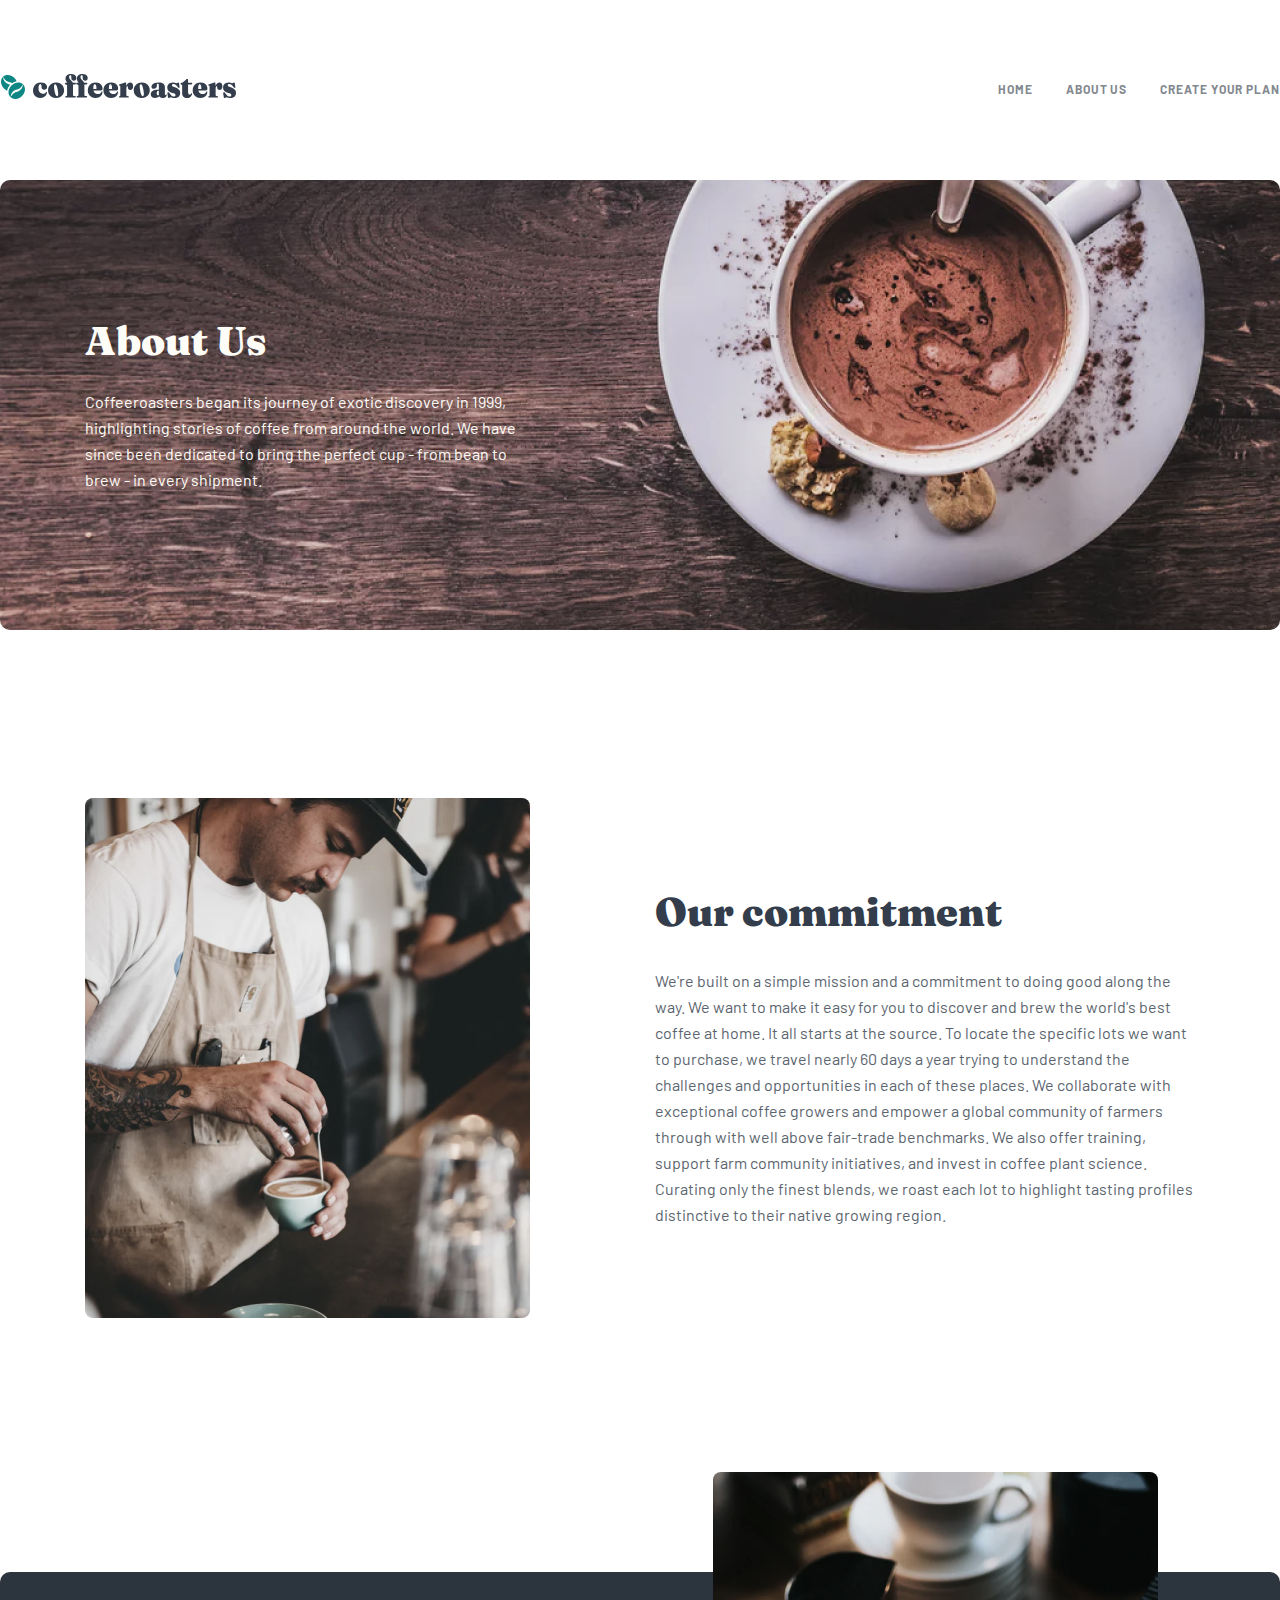
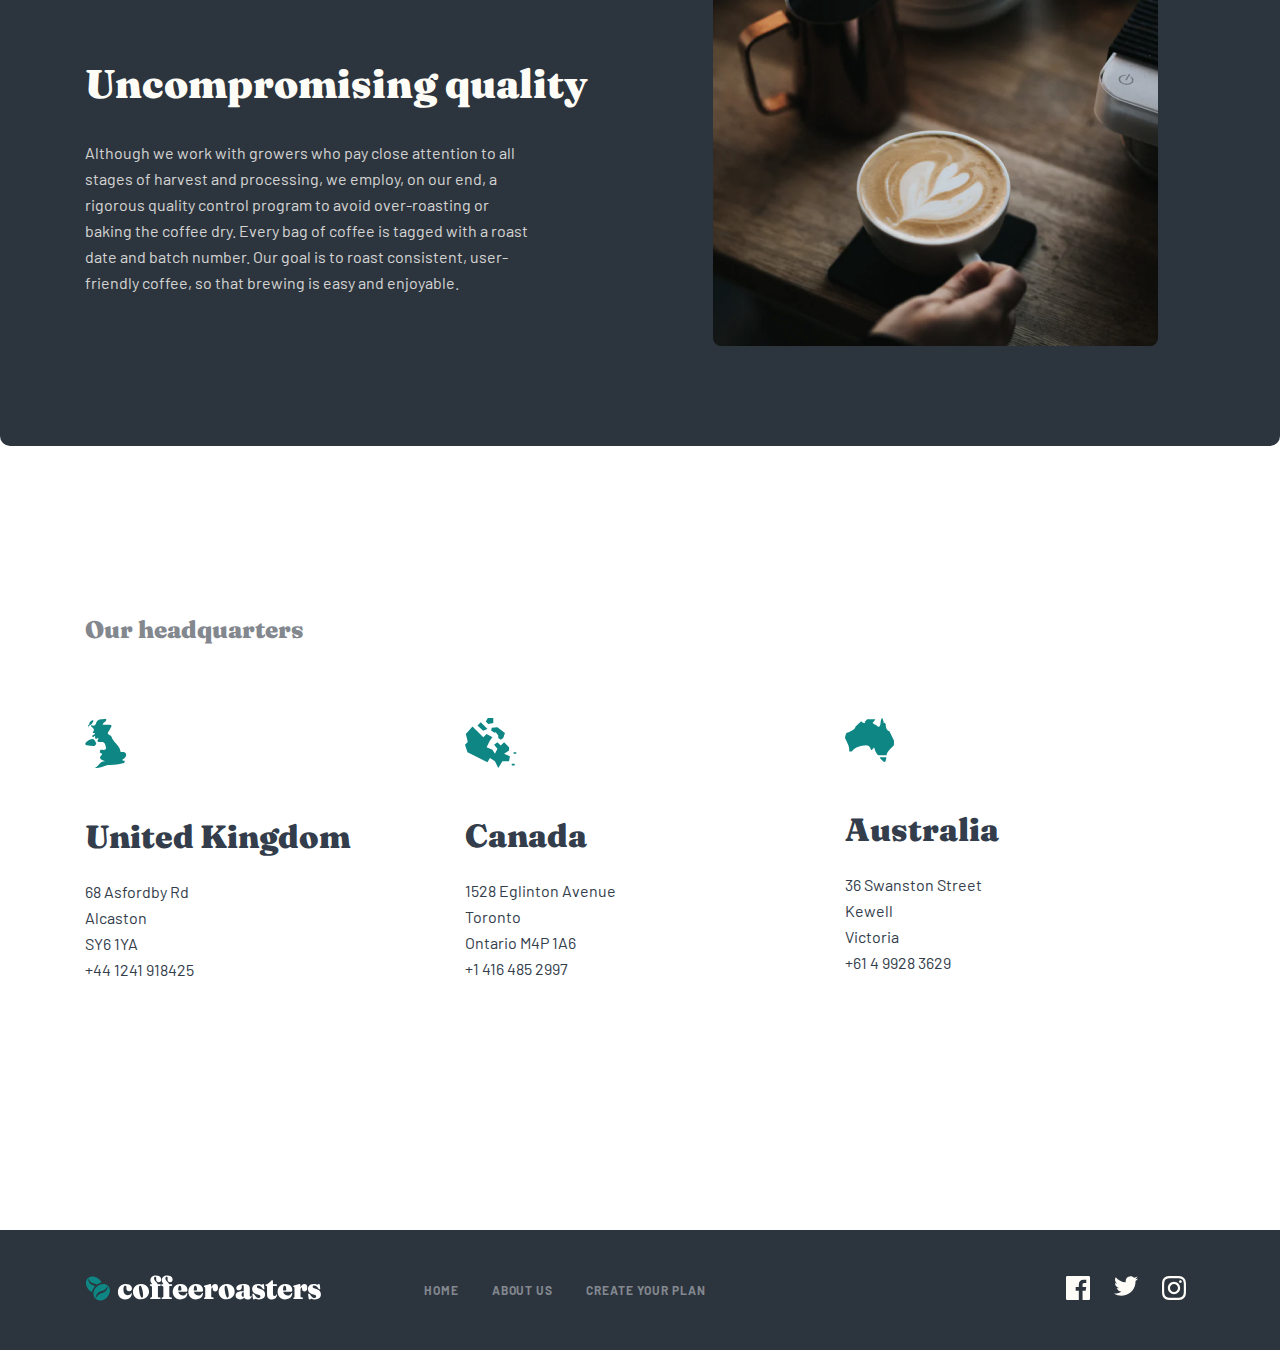
<file: about-us.html>
<!DOCTYPE html>
<html lang="en">
  <head>
    <meta charset="UTF-8" />
    <meta http-equiv="X-UA-Compatible" content="IE=edge" />
    <meta name="viewport" content="width=device-width, initial-scale=1.0" />
    <title>About us</title>
    <link rel="stylesheet" href="./css/main.css" />
    <link rel="stylesheet" href="./css/mormalize.css" />
    <link rel="preconnect" href="https://fonts.googleapis.com" />
    <link rel="preconnect" href="https://fonts.gstatic.com" crossorigin />
    <link
      href="https://fonts.googleapis.com/css2?family=Barlow:wght@100;200;300;400;500;600;700;800;900&family=Fraunces:opsz,wght@9..144,100;9..144,200;9..144,300;9..144,400;9..144,500;9..144,600;9..144,700;9..144,800;9..144,900&display=swap"
      rel="stylesheet"
    />
  </head>

  <body>
    <header class="header">
      <div class="container">
        <div class="header-box">
          <div class="header-box-left">
            <h1 class="header-box-left-logo">
              <a href="">
                <img src="./images/logo-header.svg" alt="logo" />
              </a>
            </h1>
          </div>
          <div class="header-box-right">
            <nav class="header-box-right-nav">
              <ul class="header-box-right-nav-ul">
                <li class="header-box-right-nav-ul-li">
                  <a href="./index.html"> HOME </a>
                </li>
                <li class="header-box-right-nav-ul-li">
                  <a href="./about-us.html"> ABOUT US </a>
                </li>
                <li class="header-box-right-nav-ul-li">
                  <a href="./create-your-plan.html"> CREATE YOUR PLAN </a>
                </li>
              </ul>
            </nav>
          </div>
        </div>
      </div>
    </header>
    <main class="main">
      <section class="section-5">
        <div class="container">
          <div class="about-us">
            <h2 class="about-us-title">About Us</h2>
            <p class="about-us-text">
              Coffeeroasters began its journey of exotic discovery in 1999,
              highlighting stories of coffee from around the world. We have
              since been dedicated to bring the perfect cup - from bean to brew
              - in every shipment.
            </p>
          </div>
        </div>
      </section>
      <section class="section-6">
        <div class="container">
          <div class="our-commitment">
            <div class="our-commitment-left">
              <img
                src="./images/our-commitment.png"
                alt="our commitment"
                class="our-commitment-img"
              />
            </div>
            <div class="our-commitment-right">
              <h2 class="our-commitment-title">Our commitment</h2>
              <p class="our-commitment-text">
                We're built on a simple mission and a commitment to doing good
                along the way. We want to make it easy for you to discover and
                brew the world's best coffee at home. It all starts at the
                source. To locate the specific lots we want to purchase, we
                travel nearly 60 days a year trying to understand the challenges
                and opportunities in each of these places. We collaborate with
                exceptional coffee growers and empower a global community of
                farmers through with well above fair-trade benchmarks. We also
                offer training, support farm community initiatives, and invest
                in coffee plant science. Curating only the finest blends, we
                roast each lot to highlight tasting profiles distinctive to
                their native growing region.
              </p>
            </div>
          </div>
        </div>
      </section>
      <section class="section-7">
        <div class="container">
          <div class="quality">
            <div class="quality-box">
              <h3 class="quality-title">Uncompromising quality</h3>
              <p class="quality-text">
                Although we work with growers who pay close attention to all
                stages of harvest and processing, we employ, on our end, a
                rigorous quality control program to avoid over-roasting or
                baking the coffee dry. Every bag of coffee is tagged with a
                roast date and batch number. Our goal is to roast consistent,
                user-friendly coffee, so that brewing is easy and enjoyable.
              </p>
            </div>
            <img
              class="quality-img"
              width="445px"
              height="474px"
              src="./images/uncompromising-quality.png"
              alt="image"
            />
          </div>
        </div>
      </section>
      <section class="section-8">
        <div class="container">
          <div class="our-headquarters">
            <h3 class="our-headquarters-title">Our headquarters</h3>
            <div class="our-headquarters-boxes">
              <div class="our-headquarters-boxes-inner">
                <img src="./images/united-kingdom.svg" alt="united kingdom" />
                <h2 class="our-headquarters-boxes-inner-title">
                  United Kingdom
                </h2>
                <p class="our-headquarters-boxes-inner-text">68 Asfordby Rd</p>
                <p class="our-headquarters-boxes-inner-text">Alcaston</p>
                <p class="our-headquarters-boxes-inner-text">SY6 1YA</p>
                <p class="our-headquarters-boxes-inner-text">+44 1241 918425</p>
              </div>
              <div class="our-headquarters-boxes-inner">
                <img src="./images/canada.svg" alt="canada" />
                <h2 class="our-headquarters-boxes-inner-title">Canada</h2>
                <p class="our-headquarters-boxes-inner-text">
                  1528 Eglinton Avenue
                </p>
                <p class="our-headquarters-boxes-inner-text">Toronto</p>
                <p class="our-headquarters-boxes-inner-text">Ontario M4P 1A6</p>
                <p class="our-headquarters-boxes-inner-text">+1 416 485 2997</p>
              </div>
              <div class="our-headquarters-boxes-inner">
                <img src="./images/australia.svg" alt="australia" />
                <h2 class="our-headquarters-boxes-inner-title">Australia</h2>
                <p class="our-headquarters-boxes-inner-text">
                  36 Swanston Street
                </p>
                <p class="our-headquarters-boxes-inner-text">Kewell</p>
                <p class="our-headquarters-boxes-inner-text">Victoria</p>
                <p class="our-headquarters-boxes-inner-text">+61 4 9928 3629</p>
              </div>
            </div>
          </div>
        </div>
      </section>
    </main>
    <footer class="footer">
      <div class="container">
        <div class="footer-box">
          <h1 class="footer-box-logo">
            <a href="/">
              <img src="./images/logo-footer.svg" alt="logo" />
            </a>
          </h1>
          <nav class="footer-box-left-nav">
            <ul class="footer-box-left-nav-ul">
              <li class="footer-box-left-nav-ul-li">
                <a href="./index.html"> HOME </a>
              </li>
              <li class="footer-box-left-nav-ul-li">
                <a href="./about-us.html"> ABOUT US </a>
              </li>
              <li class="footer-box-left-nav-ul-li">
                <a href="./create-your-plan.html"> CREATE YOUR PLAN </a>
              </li>
            </ul>
          </nav>
          <nav class="footer-box-right-nav">
            <ul class="footer-box-right-nav-ul">
              <li class="footer-box-right-nav-ul-li">
                <a href="#">
                  <img src="./images/facebook.svg" alt="facebo0k" />
                </a>
              </li>
              <li class="footer-box-right-nav-ul-li">
                <a href="#">
                  <img src="./images/twitter.svg" alt="twitter" />
                </a>
              </li>
              <li class="footer-box-right-nav-ul-li">
                <a href="#">
                  <img src="./images/instagram.svg" alt="instagram" />
                </a>
              </li>
            </ul>
          </nav>
        </div>
      </div>
    </footer>
  </body>
</html>
</file>
<file: css/main.css>
* {
  box-sizing: border-box;
  margin: 0;
  padding: 0;
}

.container {
  width: 1280px;
  margin: 0 auto;
}

.header-box {
  display: flex;
  justify-content: space-between;
  align-items: center;
  margin-top: 50px;
}

.header-box-right-nav-ul {
  display: flex;
  gap: 33px;
}

.header-box-right-nav-ul-li {
  font-family: "Barlow";
  font-style: normal;
  font-weight: 700;
  font-size: 12px;
  line-height: 15px;
  letter-spacing: 0.923077px;
  list-style: none;
}

header nav ul li a {
  text-decoration: none;
  color: #83888F;
}
header nav ul li a:hover {
  color: #000;
}

.great-coffee {
  background-image: url(../images/background.jpg);
  width: 1280px;
  height: 600px;
  margin-top: 75px;
}

.great-coffee-title {
  font-family: "Fraunces";
  font-style: normal;
  font-weight: 900;
  font-size: 72px;
  line-height: 72px;
  color: #FEFCF7;
  width: 493px;
  padding-top: 117px;
  margin-left: 86px;
}

.great-coffee-text {
  font-family: "Barlow";
  font-style: normal;
  font-weight: 400;
  font-size: 16px;
  line-height: 26px;
  color: #FEFCF7;
  mix-blend-mode: normal;
  opacity: 0.8;
  width: 445px;
  margin-top: 32px;
  margin-left: 86px;
}

.great-coffee-btn-text {
  font-family: "Fraunces";
  font-style: normal;
  font-weight: 900;
  font-size: 18px;
  line-height: 25px;
  text-align: center;
  color: #FEFCF7;
}

.great-coffee-btn {
  background: #0E8784;
  border-radius: 6px;
  width: 217px;
  height: 56px;
  margin-top: 56px;
  margin-left: 86px;
  cursor: pointer;
  border: none;
}
.great-coffee-btn:hover {
  background: #66D2CF;
}
.great-coffee-btn:disabled {
  background: #E2DEDB;
}

.background-title {
  font-style: normal;
  font-weight: 900;
  font-size: 180px;
  line-height: 72px;
  text-align: center;
  color: #83888F;
  font-family: "Fraunces";
  opacity: 0.5;
  mix-blend-mode: normal;
  position: absolute;
  width: 1280px;
}

.our-collection {
  margin-top: 135px;
  display: flex;
  width: 1110.82px;
  display: flex;
  gap: 30px;
  align-items: center;
  margin-bottom: 190px;
}

.our-collection-box:nth-child(1) {
  margin-left: 80px;
}

.our-collection-box-img {
  margin-bottom: 71.55px;
  margin-top: 50px;
  position: relative;
}

.our-collection-inner-title {
  font-family: "Fraunces";
  font-style: normal;
  font-weight: 900;
  font-size: 24px;
  line-height: 32px;
  text-align: center;
  color: #333D4B;
}

.our-collection-inner-text {
  font-family: "Barlow";
  font-style: normal;
  font-weight: 400;
  font-size: 16px;
  line-height: 26px;
  color: #333D4B;
  width: 255px;
  text-align: center;
  margin-top: 24px;
}

.our-collection-inner {
  width: 255px;
  text-align: center;
}

.why-choose-us {
  width: 1280px;
  height: 577px;
  background: #2C343E;
  border-radius: 10px;
}

.why-choose-us-box-title {
  font-family: "Fraunces";
  font-style: normal;
  font-weight: 900;
  font-size: 40px;
  line-height: 48px;
  text-align: center;
  color: #FEFCF7;
  padding-top: 100px;
}

.why-choose-us-box-text {
  font-family: "Barlow";
  font-style: normal;
  font-weight: 400;
  font-size: 16px;
  line-height: 26px;
  text-align: center;
  color: #FEFCF7;
  mix-blend-mode: normal;
  opacity: 0.8;
  width: 540px;
  height: 80px;
  margin-top: 32px;
  margin-left: 370px;
}

.why-choose-us-boxes {
  display: flex;
  margin-top: 86px;
}

.why-choose-us-boxes-inner {
  width: 350px;
  height: 382px;
  background: #0E8784;
  border-radius: 8px;
  margin: 0 15px;
}
.why-choose-us-boxes-inner:nth-child(1) {
  margin-left: 80px;
}
.why-choose-us-boxes-inner:nth-child(3) {
  margin-right: 80px;
}

.why-choose-us-boxes-inner-img {
  margin-left: 135px;
  margin-top: 75px;
}

.why-choose-us-boxes-inner-title {
  font-family: "Fraunces";
  font-style: normal;
  font-weight: 900;
  font-size: 24px;
  line-height: 32px;
  text-align: center;
  color: #FEFCF7;
  margin-top: 56px;
}

.why-choose-us-boxes-inner-text {
  font-family: "Barlow";
  font-style: normal;
  font-weight: 400;
  font-size: 16px;
  line-height: 26px;
  text-align: center;
  color: #FEFCF7;
  width: 255px;
  margin-left: 47px;
  margin-top: 24px;
}

.how-works {
  margin-top: 350px;
  margin-left: 80px;
  font-family: "Fraunces";
  font-style: normal;
  font-weight: 900;
  font-size: 24px;
  line-height: 32px;
  color: #83888F;
}

.how-it-works-box:nth-child(1) {
  margin-top: 82px;
  width: 285px;
  height: 355px;
  margin-left: 80px;
}
.how-it-works-box:nth-child(2), .how-it-works-box:nth-child(3) {
  margin-top: 82px;
  width: 285px;
  height: 355px;
  margin-left: 95px;
}

.how-it-works-box-number {
  font-family: "Fraunces";
  font-style: normal;
  font-weight: 900;
  font-size: 72px;
  line-height: 72px;
  color: #FDD6BA;
  margin-top: 67px;
}

.how-it-works-box-title {
  font-family: "Fraunces";
  font-style: normal;
  font-weight: 900;
  font-size: 32px;
  line-height: 36px;
  color: #333D4B;
  width: 255px;
  margin-top: 38px;
}

.how-it-works-box-text {
  font-family: "Barlow";
  font-style: normal;
  font-weight: 400;
  font-size: 16px;
  line-height: 26px;
  color: #333D4B;
  margin-top: 42px;
}

.circle {
  width: 31px;
  height: 31px;
  border-radius: 50%;
  background-color: #fefcf7;
  border: 2px solid #0e8784;
  margin-top: -166.5px;
  text-align: center;
  margin-left: -5px;
}

.how-works-line {
  border: 2px solid #FDD6BA;
  width: 780px;
  height: 2px;
  margin-top: 95px;
  margin-left: 80px;
}

.how-it-works {
  display: flex;
  margin-top: 67px;
}

.how-it-works-box-end-btn {
  background: #0E8784;
  border-radius: 6px;
  border: none;
  width: 217px;
  height: 56px;
  margin-left: 80px;
  cursor: pointer;
}
.how-it-works-box-end-btn:hover {
  background: #66D2CF;
}
.how-it-works-box-end-btn:disabled {
  background: #E2DEDB;
}

.how-it-works-box-end-btn-text {
  font-family: "Fraunces";
  font-style: normal;
  font-weight: 900;
  font-size: 18px;
  line-height: 25px;
  text-align: center;
  color: #FEFCF7;
  text-decoration: none;
}

.footer-box {
  margin-top: 247px;
  height: 120px;
  background-color: #2C343E;
  display: flex;
  align-items: center;
}

.footer-box-logo {
  margin-left: 85px;
}

.footer-box-left-nav-ul {
  display: flex;
  gap: 33px;
  margin-left: 103px;
  list-style: none;
}

footer nav ul li a {
  text-decoration: none;
  color: #83888F;
  font-family: "Barlow";
  font-style: normal;
  font-weight: 700;
  font-size: 12px;
  line-height: 15px;
  letter-spacing: 0.923077px;
}
footer nav ul li a:hover {
  color: #E2DEDB;
}

.footer-box-right-nav-ul {
  display: flex;
  gap: 24px;
  margin-left: 360px;
  list-style: none;
}

.about-us {
  background-image: url(../images/about-us.png);
  width: 1280px;
  height: 450px;
  border-radius: 10px;
  margin-top: 50px;
}

.about-us-title {
  font-family: "Fraunces";
  font-style: normal;
  font-weight: 900;
  font-size: 40px;
  line-height: 48px;
  color: #FEFCF7;
  margin-left: 85px;
  padding-top: 137px;
}

.about-us-text {
  font-family: "Barlow";
  font-style: normal;
  font-weight: 400;
  font-size: 16px;
  line-height: 26px;
  color: #FEFCF7;
  width: 445px;
  margin-top: 24px;
  margin-left: 85px;
}

.our-commitment {
  display: flex;
}

.our-commitment-img {
  border-radius: 8px;
  margin-top: 168px;
  margin-left: 85px;
}

.our-commitment-title {
  font-family: "Fraunces";
  font-style: normal;
  font-weight: 900;
  font-size: 40px;
  line-height: 48px;
  color: #333D4B;
  margin-top: 258px;
  margin-left: 125px;
}

.our-commitment-text {
  font-family: "Barlow";
  font-style: normal;
  font-weight: 400;
  font-size: 16px;
  line-height: 26px;
  color: #333D4B;
  mix-blend-mode: normal;
  opacity: 0.8;
  width: 540px;
  margin-left: 125px;
  margin-top: 32px;
}

.quality {
  margin-top: 250px;
  background: #2C343E;
  margin-bottom: 168px;
  width: 1280px;
  height: 474px;
  display: flex;
  border-radius: 10px;
}

.quality-title {
  margin-left: 85px;
  font-family: "Fraunces";
  font-style: normal;
  font-weight: 900;
  font-size: 40px;
  line-height: 48px;
  color: #FEFCF7;
  padding-top: 88px;
}

.quality-text {
  font-family: "Barlow";
  font-style: normal;
  font-weight: 400;
  font-size: 16px;
  line-height: 26px;
  color: #FEFCF7;
  mix-blend-mode: normal;
  opacity: 0.8;
  width: 450px;
  margin-left: 85px;
  margin-top: 32px;
}

.quality-img {
  border-radius: 8px;
  margin-top: -100px;
  margin-left: 125px;
}

.our-headquarters-title {
  font-family: "Fraunces";
  font-style: normal;
  font-weight: 900;
  font-size: 24px;
  line-height: 32px;
  color: #83888F;
  margin-top: 168px;
  margin-left: 85px;
  margin-bottom: 72px;
}

.our-headquarters-boxes {
  display: flex;
  gap: 95px;
}

.our-headquarters-boxes-inner {
  width: 285px;
}
.our-headquarters-boxes-inner:nth-child(1) {
  margin-left: 85px;
}

.our-headquarters-boxes-inner-title {
  font-family: "Fraunces";
  font-style: normal;
  font-weight: 900;
  font-size: 32px;
  line-height: 36px;
  color: #333D4B;
  margin-top: 46px;
  margin-bottom: 24px;
}

.our-headquarters-boxes-inner-text {
  font-family: "Barlow";
  font-style: normal;
  font-weight: 400;
  font-size: 16px;
  line-height: 26px;
  color: #333D4B;
}

.create-a-plan-box {
  background-image: url(../images/create-a-plan.png);
  width: 1280px;
  height: 450px;
  border-radius: 10px;
  margin-top: 45px;
  margin-bottom: 151px;
}

.create-a-plan-title {
  font-family: "Fraunces";
  font-style: normal;
  font-weight: 900;
  font-size: 72px;
  line-height: 72px;
  color: #FEFCF7;
  padding-top: 135px;
  margin-left: 85px;
}

.create-a-plan-text {
  font-family: "Barlow";
  font-style: normal;
  font-weight: 400;
  font-size: 16px;
  line-height: 26px;
  color: #FEFCF7;
  mix-blend-mode: normal;
  opacity: 0.8;
  width: 445px;
  margin-top: 32px;
  margin-left: 85px;
}

.sequence {
  background: #2C343E;
  width: 1280px;
  height: 653px;
  border-radius: 10px;
  padding-left: 85px;
  margin-bottom: 159px;
  position: relative;
}

.sequence-line {
  background-color: #FDD6BA;
  width: 760px;
  height: 2px;
  display: flex;
  align-items: center;
  justify-content: space-between;
  position: absolute;
  top: 115px;
  left: 100px;
  z-index: 1;
}

.bc {
  background-color: #2C343E;
  width: 31px;
  height: 31px;
  border-radius: 50%;
  border: 2px solid #0e8784;
  text-align: center;
  position: absolute;
  top: 100px;
}

.sequence-box {
  padding-top: 150px;
  display: flex;
  align-items: center;
  gap: 105px;
}

.sequence-box-inner-number {
  font-family: "Fraunces";
  font-style: normal;
  font-weight: 900;
  font-size: 72px;
  line-height: 72px;
  color: #FDD6BA;
  margin-bottom: 38px;
  margin-top: 67px;
}

.sequence-box-inner-title {
  font-family: "Fraunces";
  font-style: normal;
  font-weight: 900;
  font-size: 32px;
  line-height: 36px;
  color: #FEFCF7;
  margin-bottom: 42px;
  width: 255px;
}

.sequence-box-inner-text {
  font-family: "Barlow";
  font-style: normal;
  font-weight: 400;
  font-size: 16px;
  line-height: 26px;
  color: #FEFCF7;
  width: 275px;
}

.navigation {
  display: flex;
}

.five-links-box-inner-number {
  font-family: "Fraunces";
  font-style: normal;
  font-weight: 900;
  font-size: 24px;
  line-height: 32px;
  color: #83888F;
  opacity: 0.6;
}

.green {
  color: #0E8784;
}

.five-links-box {
  margin-left: 85px;
}

.five-links-box-inner-line {
  width: 215px;
  height: 1px;
  background: #83888F;
  mix-blend-mode: normal;
  opacity: 0.25;
  display: block;
  margin: 24px 0px;
}

.five-links-box-inner-title {
  font-family: "Fraunces";
  font-style: normal;
  font-weight: 900;
  font-size: 24px;
  line-height: 32px;
  color: #333D4B;
  text-decoration: none;
  opacity: 0.6;
}
.five-links-box-inner-title:hover {
  opacity: 1;
}

.opacity {
  opacity: 1;
}

.five-links-box-inner {
  display: flex;
  gap: 28px;
}

.input-1 {
  margin-left: 140px;
}

.input-1-box, .input-2-box {
  display: flex;
  justify-content: space-between;
}

.input-1-box-img {
  margin-top: 20px;
  margin-right: 10px;
}

.input-2-box-img {
  margin-top: 20px;
  margin-right: 90px;
}

.input-1-box-title, .input-2-box-title {
  font-family: "Fraunces";
  font-style: normal;
  font-weight: 900;
  font-size: 40px;
  line-height: 48px;
  color: #83888F;
  margin-bottom: 56px;
}

.input-1-boxes, .input-2-boxes {
  display: flex;
  gap: 125px;
  position: relative;
}

.visually-hidden {
  clip: rect(0 0 0 0);
  -webkit-clip-path: inset(50%);
          clip-path: inset(50%);
  height: 1px;
  overflow: hidden;
  position: absolute;
  white-space: nowrap;
  width: 1px;
  border: 0;
  padding: 0;
  margin: -1px;
}

.form {
  display: flex;
  align-items: center;
  gap: 23px;
  margin-bottom: 56px;
}

.form-label {
  display: inline-flex;
  flex-direction: column;
  padding-top: 88px;
  padding-bottom: 84px;
  padding-right: 28px;
  padding-left: 28px;
  background: #F4F1EB;
  border-radius: 8px;
}

.form-label-text-1 {
  font-family: "Fraunces";
  font-style: normal;
  font-weight: 900;
  font-size: 24px;
  line-height: 32px;
  color: #333D4B;
  position: absolute;
  top: -1px;
  padding-top: 32px;
}

.form-label-text-2 {
  font-family: "Barlow";
  font-style: normal;
  font-weight: 400;
  font-size: 16px;
  line-height: 26px;
  color: #333D4B;
  width: 172px;
  position: relative;
  top: -10px;
}

.form-label:hover {
  background: #FDD6BA;
  cursor: pointer;
}

.input-2-boxes [type=radio]:checked + .form-label, .input-1-boxes [type=radio]:checked + .form-label {
  background: #0E8784;
}

.input-2-boxes [type=radio]:checked + label span, .input-1-boxes [type=radio]:checked + label span {
  color: white;
}

.input-2 {
  margin-left: 465px;
}

.info-box {
  background: #2C343E;
  width: 730px;
  height: 208px;
  margin-left: 460px;
  padding-left: 64px;
  padding-top: 27px;
  margin-bottom: 40px;
}

.info-box-text {
  font-family: "Barlow";
  font-style: normal;
  font-weight: 400;
  font-size: 16px;
  line-height: 26px;
  text-transform: uppercase;
  color: #FFFFFF;
  mix-blend-mode: normal;
  opacity: 0.5;
  margin-bottom: 8px;
}

.info-box-description {
  font-family: "Fraunces";
  font-style: normal;
  font-weight: 900;
  font-size: 24px;
  line-height: 40px;
  color: #FFFFFF;
}

.info-box-description-green {
  font-family: "Fraunces";
  font-style: normal;
  font-weight: 900;
  font-size: 24px;
  line-height: 40px;
  color: #0E8784;
}

.info-box-btn {
  background: #0E8784;
  border-radius: 6px;
  padding: 15px 35.5px;
  cursor: pointer;
  color: #FEFCF7;
  font-family: "Fraunces";
  font-style: normal;
  font-weight: 900;
  font-size: 18px;
  line-height: 25px;
  border: none;
  outline: none;
  margin-left: 980px;
}/*# sourceMappingURL=main.css.map */
</file>
<file: css/mormalize.css>
/*! normalize.css v8.0.1 | MIT License | github.com/necolas/normalize.css */

/* Document
   ========================================================================== */

/**
 * 1. Correct the line height in all browsers.
 * 2. Prevent adjustments of font size after orientation changes in iOS.
 */

html {
  line-height: 1.15;
  /* 1 */
  -webkit-text-size-adjust: 100%;
  /* 2 */
}

/* Sections
     ========================================================================== */

/**
   * Remove the margin in all browsers.
   */

body {
  margin: 0;
}

/**
   * Render the `main` element consistently in IE.
   */

main {
  display: block;
}

/**
   * Correct the font size and margin on `h1` elements within `section` and
   * `article` contexts in Chrome, Firefox, and Safari.
   */

h1 {
  font-size: 2em;
  margin: 0.67em 0;
}

/* Grouping content
     ========================================================================== */

/**
   * 1. Add the correct box sizing in Firefox.
   * 2. Show the overflow in Edge and IE.
   */

hr {
  box-sizing: content-box;
  /* 1 */
  height: 0;
  /* 1 */
  overflow: visible;
  /* 2 */
}

/**
   * 1. Correct the inheritance and scaling of font size in all browsers.
   * 2. Correct the odd `em` font sizing in all browsers.
   */

pre {
  font-family: monospace, monospace;
  /* 1 */
  font-size: 1em;
  /* 2 */
}

/* Text-level semantics
     ========================================================================== */

/**
   * Remove the gray background on active links in IE 10.
   */

a {
  background-color: transparent;
}

/**
   * 1. Remove the bottom border in Chrome 57-
   * 2. Add the correct text decoration in Chrome, Edge, IE, Opera, and Safari.
   */

abbr[title] {
  border-bottom: none;
  /* 1 */
  text-decoration: underline;
  /* 2 */
  text-decoration: underline dotted;
  /* 2 */
}

/**
   * Add the correct font weight in Chrome, Edge, and Safari.
   */

b,
strong {
  font-weight: bolder;
}

/**
   * 1. Correct the inheritance and scaling of font size in all browsers.
   * 2. Correct the odd `em` font sizing in all browsers.
   */

code,
kbd,
samp {
  font-family: monospace, monospace;
  /* 1 */
  font-size: 1em;
  /* 2 */
}

/**
   * Add the correct font size in all browsers.
   */

small {
  font-size: 80%;
}

/**
   * Prevent `sub` and `sup` elements from affecting the line height in
   * all browsers.
   */

sub,
sup {
  font-size: 75%;
  line-height: 0;
  position: relative;
  vertical-align: baseline;
}

sub {
  bottom: -0.25em;
}

sup {
  top: -0.5em;
}

/* Embedded content
     ========================================================================== */

/**
   * Remove the border on images inside links in IE 10.
   */

img {
  border-style: none;
}

/* Forms
     ========================================================================== */

/**
   * 1. Change the font styles in all browsers.
   * 2. Remove the margin in Firefox and Safari.
   */

button,
input,
optgroup,
select,
textarea {
  font-family: inherit;
  /* 1 */
  font-size: 100%;
  /* 1 */
  line-height: 1.15;
  /* 1 */
  margin: 0;
  /* 2 */
}

/**
   * Show the overflow in IE.
   * 1. Show the overflow in Edge.
   */

button,
input {
  /* 1 */
  overflow: visible;
}

/**
   * Remove the inheritance of text transform in Edge, Firefox, and IE.
   * 1. Remove the inheritance of text transform in Firefox.
   */

button,
select {
  /* 1 */
  text-transform: none;
}

/**
   * Correct the inability to style clickable types in iOS and Safari.
   */

button,
[type="button"],
[type="reset"],
[type="submit"] {
  -webkit-appearance: button;
}

/**
   * Remove the inner border and padding in Firefox.
   */

button::-moz-focus-inner,
[type="button"]::-moz-focus-inner,
[type="reset"]::-moz-focus-inner,
[type="submit"]::-moz-focus-inner {
  border-style: none;
  padding: 0;
}

/**
   * Restore the focus styles unset by the previous rule.
   */

button:-moz-focusring,
[type="button"]:-moz-focusring,
[type="reset"]:-moz-focusring,
[type="submit"]:-moz-focusring {
  outline: 1px dotted ButtonText;
}

/**
   * Correct the padding in Firefox.
   */

fieldset {
  padding: 0.35em 0.75em 0.625em;
}

/**
   * 1. Correct the text wrapping in Edge and IE.
   * 2. Correct the color inheritance from `fieldset` elements in IE.
   * 3. Remove the padding so developers are not caught out when they zero out
   *    `fieldset` elements in all browsers.
   */

legend {
  box-sizing: border-box;
  /* 1 */
  color: inherit;
  /* 2 */
  display: table;
  /* 1 */
  max-width: 100%;
  /* 1 */
  padding: 0;
  /* 3 */
  white-space: normal;
  /* 1 */
}

/**
   * Add the correct vertical alignment in Chrome, Firefox, and Opera.
   */

progress {
  vertical-align: baseline;
}

/**
   * Remove the default vertical scrollbar in IE 10+.
   */

textarea {
  overflow: auto;
}

/**
   * 1. Add the correct box sizing in IE 10.
   * 2. Remove the padding in IE 10.
   */

[type="checkbox"],
[type="radio"] {
  box-sizing: border-box;
  /* 1 */
  padding: 0;
  /* 2 */
}

/**
   * Correct the cursor style of increment and decrement buttons in Chrome.
   */

[type="number"]::-webkit-inner-spin-button,
[type="number"]::-webkit-outer-spin-button {
  height: auto;
}

/**
   * 1. Correct the odd appearance in Chrome and Safari.
   * 2. Correct the outline style in Safari.
   */

[type="search"] {
  -webkit-appearance: textfield;
  /* 1 */
  outline-offset: -2px;
  /* 2 */
}

/**
   * Remove the inner padding in Chrome and Safari on macOS.
   */

[type="search"]::-webkit-search-decoration {
  -webkit-appearance: none;
}

/**
   * 1. Correct the inability to style clickable types in iOS and Safari.
   * 2. Change font properties to `inherit` in Safari.
   */

::-webkit-file-upload-button {
  -webkit-appearance: button;
  /* 1 */
  font: inherit;
  /* 2 */
}

/* Interactive
     ========================================================================== */

/*
   * Add the correct display in Edge, IE 10+, and Firefox.
   */

details {
  display: block;
}

/*
   * Add the correct display in all browsers.
   */

summary {
  display: list-item;
}

/* Misc
     ========================================================================== */

/**
   * Add the correct display in IE 10+.
   */

template {
  display: none;
}

/**
   * Add the correct display in IE 10.
   */

[hidden] {
  display: none;
}
</file>
